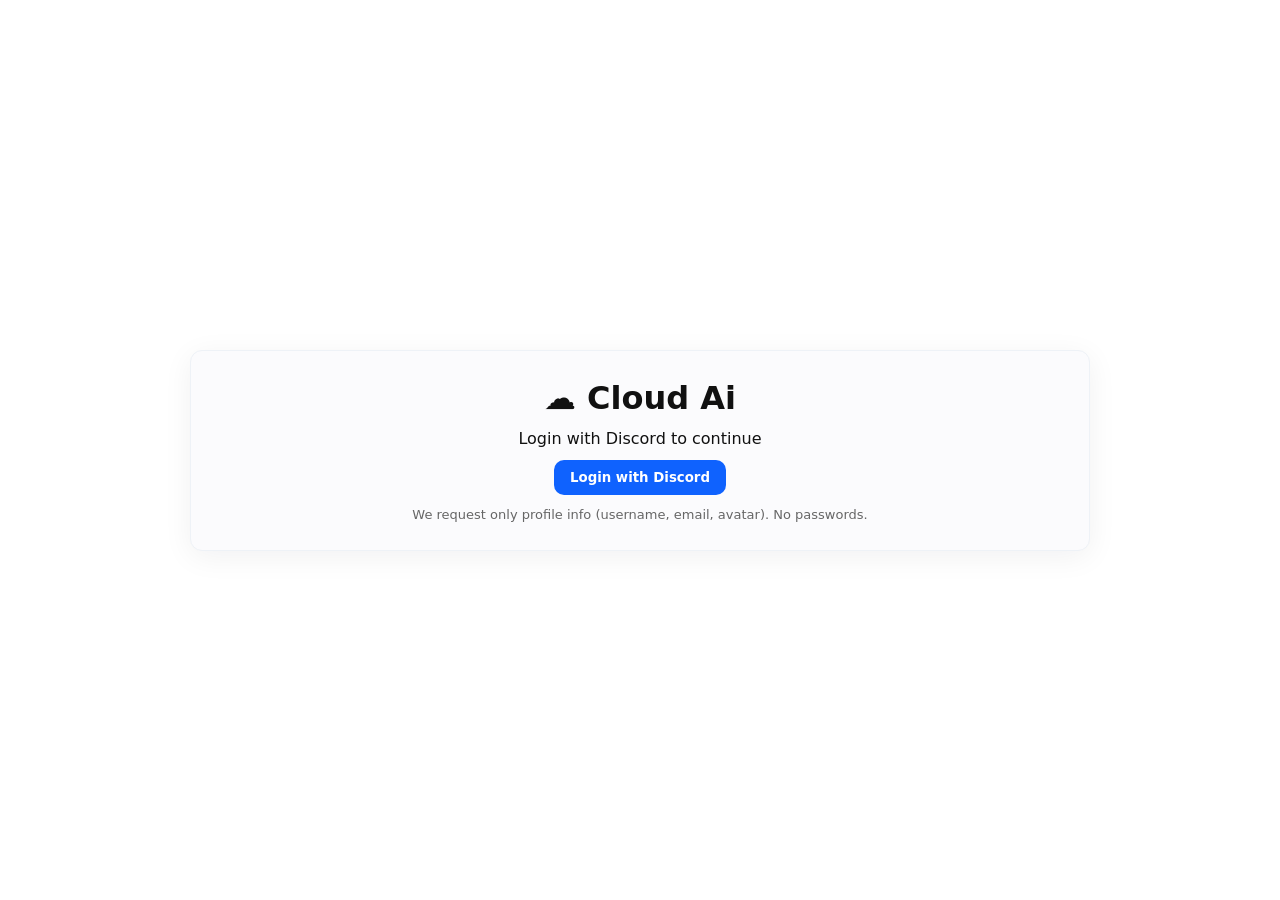
<file: index.html>
<!DOCTYPE html>
<html lang="en">
<head>
  <meta charset="utf-8" />
  <meta name="viewport" content="width=device-width,initial-scale=1" />
  <title>Cloud Ai</title>
  <link rel="stylesheet" href="style.css" />
</head>
<body>
  <!-- LOGIN PAGE -->
  <div id="login-page" class="page">
    <div class="card center">
      <h1>☁️ Cloud Ai</h1>
      <p>Login with Discord to continue</p>
      <button id="discord-login" class="primary">Login with Discord</button>
      <p class="muted">We request only profile info (username, email, avatar). No passwords.</p>
    </div>
  </div>

  <!-- CHAT PAGE (hidden until login) -->
  <div id="chat-page" class="page" style="display:none;">
    <header class="header">
      <div class="brand">☁️ Cloud Ai</div>

      <div class="controls-right">
        <div class="top-menu">
          <button id="menu-btn" class="icon-btn" title="Menu">⋮</button>
          <div id="menu-dropdown" class="menu-dropdown" aria-hidden="true">
            <button id="new-chat">New Chat</button>
            <button id="old-chat">Old Chats</button>
          </div>
        </div>

        <div id="profile-area" class="profile" title="Profile (click to open logout)"></div>
        <div id="profile-dropdown" class="profile-dropdown" aria-hidden="true">
          <button id="logout-btn" class="logout-btn">Logout</button>
        </div>
      </div>
    </header>

    <main class="main">
      <div id="chat-box" class="chat-box" aria-live="polite"></div>

      <div class="input-area">
        <textarea id="user-input" placeholder="Type your message... (Shift+Enter = newline)"></textarea>
        <button id="send-btn" class="primary">Send</button>
      </div>
    </main>
  </div>

  <!-- OLD CHATS MODAL -->
  <div id="old-chat-modal" class="modal" style="display:none;">
    <div class="modal-content">
      <div class="modal-header">
        <h3>Old Chats</h3>
        <button id="close-old-chat" class="secondary">Close</button>
      </div>
      <ul id="old-chat-list" class="old-chat-list"></ul>
      <p class="hint">Right-click (desktop) or long-press (mobile) an item to delete it.</p>
    </div>
  </div>

  <script src="script.js"></script>
</body>
</html>
</file>
<file: style.css>
/* Basic reset & fonts */
*{box-sizing:border-box;margin:0;padding:0;font-family:Inter,system-ui,-apple-system,Segoe UI,Roboto,Arial;}
body{background:#ffffff;color:#111;display:flex;justify-content:center;align-items:center;min-height:100vh;padding:20px;}

/* Page container */
.page{width:100%;max-width:900px;}

/* Center login card */
.center{display:flex;flex-direction:column;align-items:center;gap:12px;background:#fbfbfd;border-radius:12px;padding:28px;box-shadow:0 6px 30px rgba(14,20,30,0.06);border:1px solid #eef2f7;}
.muted{color:#666;font-size:13px;}

/* Header */
.header{display:flex;justify-content:space-between;align-items:center;margin-bottom:14px;}
.brand{font-weight:700;font-size:18px;color:#0f62fe;}
.controls-right{display:flex;align-items:center;gap:12px;}

/* Icon & menu */
.icon-btn{background:transparent;border:0;font-size:20px;cursor:pointer;padding:6px;border-radius:8px;}
.icon-btn:hover{background:#f3f6ff;}
.menu-dropdown{display:none;position:absolute;right:0;margin-top:8px;background:#fff;border:1px solid #eef2f7;box-shadow:0 6px 20px rgba(12,18,28,0.08);border-radius:8px;overflow:hidden;z-index:120;}
.menu-dropdown button{display:block;padding:10px 14px;background:none;border:0;text-align:left;width:160px;cursor:pointer;font-weight:600;}
.menu-dropdown button:hover{background:#f5f7fb;}

/* Profile & dropdown */
.profile img{width:40px;height:40px;border-radius:50%;border:2px solid #eef2f7;cursor:pointer;display:block;}
.profile-dropdown{display:none;position:absolute;right:18px;top:62px;background:#fff;border:1px solid #eef2f7;box-shadow:0 8px 30px rgba(10,20,30,0.08);border-radius:8px;padding:8px;z-index:125;}
.logout-btn{background:#ff5c5c;color:#fff;padding:8px 12px;border-radius:8px;border:0;cursor:pointer;font-weight:700;}

/* Main area */
.main{display:flex;flex-direction:column;gap:12px;}
.chat-box{min-height:360px;max-height:60vh;overflow:auto;padding:16px;background:#fbfbfd;border-radius:12px;border:1px solid #eef2f7;display:flex;flex-direction:column;gap:12px;}

/* Messages */
.message-wrapper{display:flex;align-items:flex-end;gap:10px;}
.message-wrapper.user{justify-content:flex-end;}
.message-wrapper.bot{justify-content:flex-start;}
.avatar{width:36px;height:36px;border-radius:50%;display:flex;align-items:center;justify-content:center;flex-shrink:0;}
.avatar.bot{background:#f0f0f0;color:#111;font-size:18px;}
.avatar.user img{width:36px;height:36px;border-radius:50%;}
.message{padding:12px 16px;border-radius:14px;max-width:78%;white-space:pre-wrap;line-height:1.5;box-shadow:0 6px 18px rgba(12,18,28,0.06);}
/* user = dark blue with white text, bot = white with dark text */
.user .message{background:#0f3aa6;color:#fff;border-bottom-right-radius:6px;}
.bot .message{background:#ffffff;color:#111;border-bottom-left-radius:6px;}

/* Typing style (small shimmer) */
.message.typing::after{content:"";display:inline-block;width:36px;height:10px;margin-left:8px;border-radius:6px;background:linear-gradient(90deg,#fff 20%, rgba(255,255,255,0) 60%);animation:typing 1s steps(3) infinite;opacity:0.9;}
@keyframes typing{0%{transform:translateX(-6px);}100%{transform:translateX(6px);}}

/* Input */
.input-area{display:flex;gap:10px;margin-top:6px;align-items:flex-end;}
textarea{flex:1;min-height:56px;max-height:160px;padding:12px;border-radius:10px;border:1px solid #e6eaf0;resize:none;font-size:15px;}
textarea:focus{outline:none;box-shadow:0 6px 20px rgba(15,98,254,0.06);border-color:#cfe0ff;}
button.primary{background:#0f62fe;color:#fff;padding:10px 16px;border-radius:10px;border:0;font-weight:700;cursor:pointer;}
button.primary:hover{background:#0b4fd3;}

/* Modal (old chats) */
.modal{position:fixed;inset:0;background:rgba(0,0,0,0.45);display:flex;justify-content:center;align-items:center;z-index:200;}
.modal-content{background:#fff;border-radius:12px;padding:16px;width:92%;max-width:520px;box-shadow:0 10px 40px rgba(0,0,0,0.2);}
.modal-header{display:flex;justify-content:space-between;align-items:center;margin-bottom:8px;}
.old-chat-list{list-style:none;max-height:320px;overflow:auto;padding:0;margin:0;}
.old-chat-list li{padding:10px;border:1px solid #f0f2f5;border-radius:8px;margin-bottom:8px;cursor:pointer;}
.old-chat-list li:hover{background:#fafbfd;}
.hint{margin-top:8px;color:#666;font-size:13px;}

/* Responsive */
@media (max-width:600px){
  .menu-dropdown{right:6px;}
  .profile-dropdown{right:6px;}
  .brand{font-size:16px;}
}
</file>
